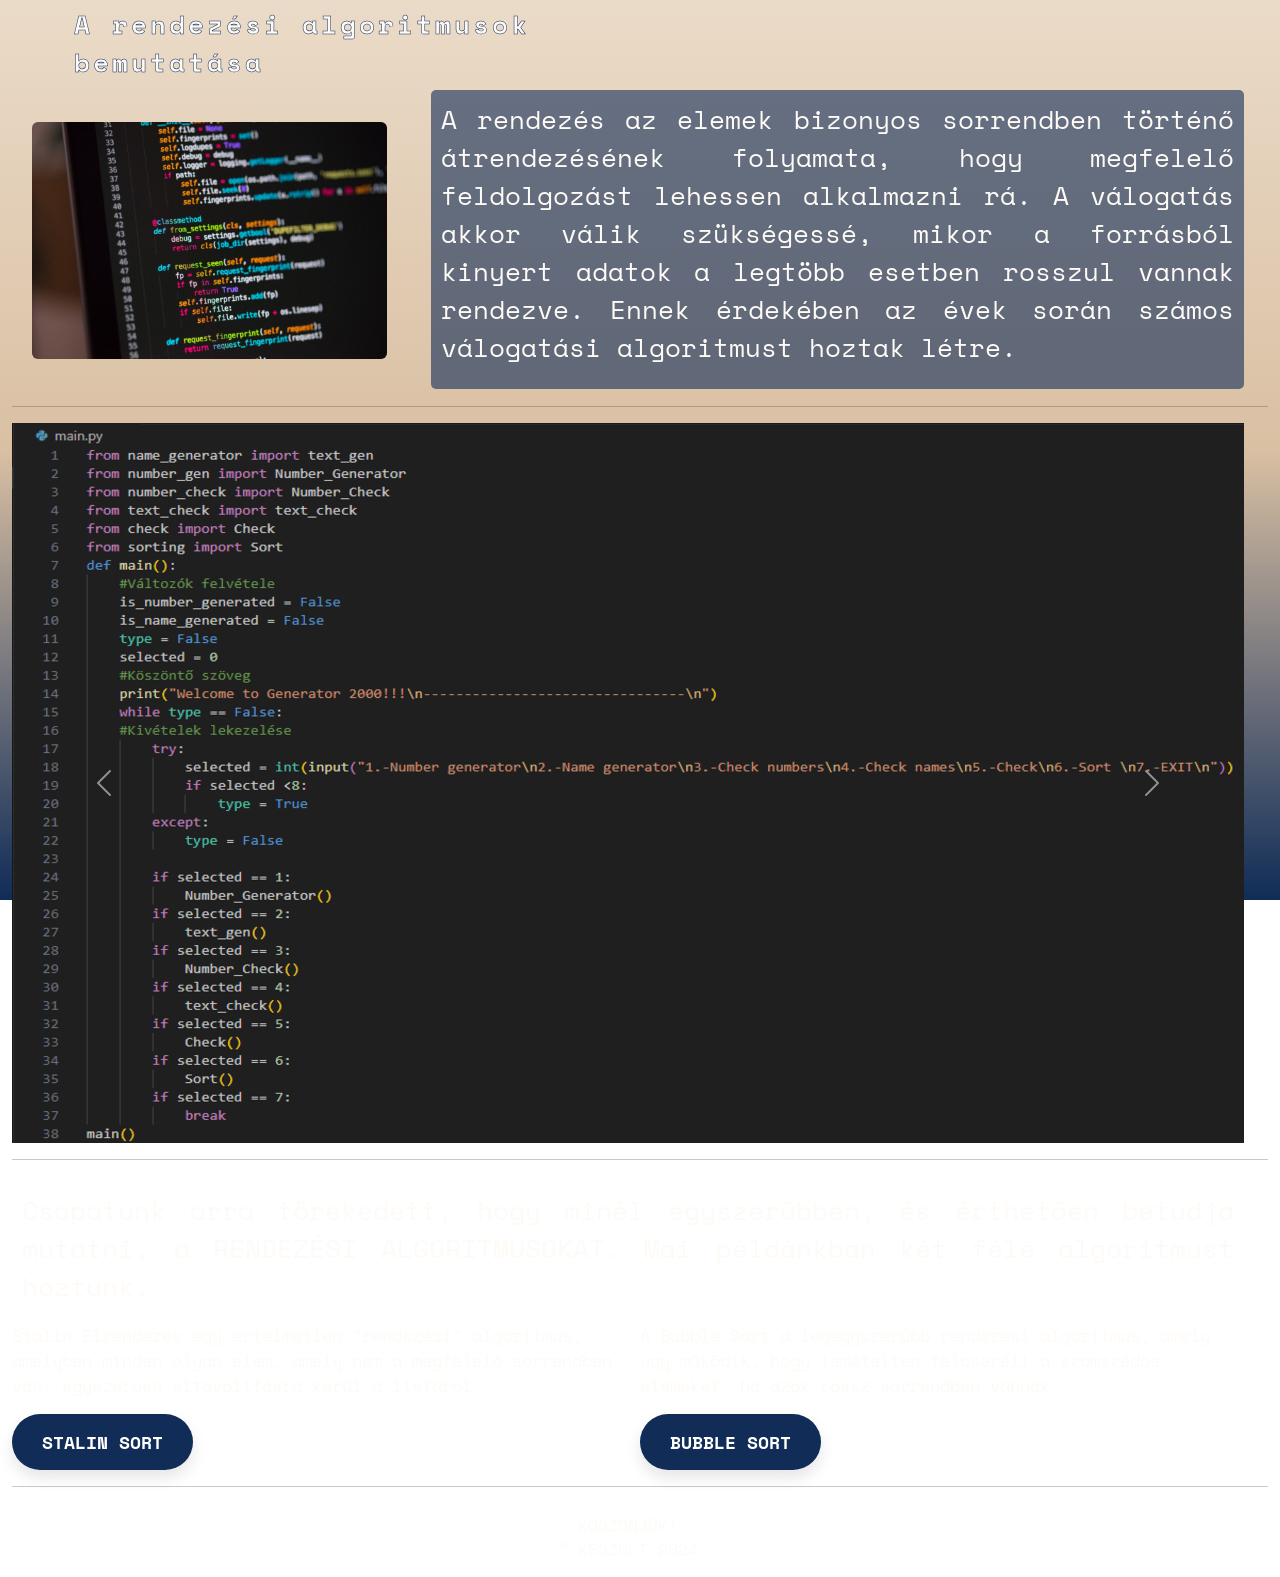
<file: weboldal/index.html>
<!doctype html>
<html lang="hu">
  <head>
    <meta charset="utf-8">
    <meta name="viewport" content="width=device-width, initial-scale=1">
    <title>A rendezési algoritmusok</title>
    <link href="https://cdn.jsdelivr.net/npm/bootstrap@5.3.3/dist/css/bootstrap.min.css" rel="stylesheet" integrity="sha384-QWTKZyjpPEjISv5WaRU9OFeRpok6YctnYmDr5pNlyT2bRjXh0JMhjY6hW+ALEwIH" crossorigin="anonymous">
    <link rel="stylesheet" href="style.css">


    <!-- FONT -->
    <link rel="preconnect" href="https://fonts.googleapis.com">
    <link rel="preconnect" href="https://fonts.gstatic.com" crossorigin>
    <link href="https://fonts.googleapis.com/css2?family=Space+Mono:ital,wght@0,400;0,700;1,400;1,700&display=swap" rel="stylesheet">


</head>
  <body>
    
  <div class="container-fluid">

    <div class="row">

        <div class="col-sm-12 col-lg-12 col-md-12">
            <h1 class="text fotext pic cimtext">A rendezési algoritmusok</h1>
        </div>
        <div>
          <h3 class="text pic cimtext">bemutatása</h3>
        </div>

    </div>

    <div class="row">
        <div class="col-sm-12 col-lg-4 col-md-12 topos kepclass">
            <img src="imgs/prog1.jpg" alt="" class="pic rounded">
        </div>

        <div class="col-sm-12 col-lg-8 col-md-12 topos">
            <h1 class="text fotext introtext" style="background-color: rgb(16, 44, 87, 0.6)">A rendezés az elemek bizonyos sorrendben történő átrendezésének folyamata, hogy megfelelő feldolgozást lehessen alkalmazni rá. A válogatás akkor válik szükségessé, mikor a forrásból kinyert adatok a legtöbb esetben rosszul vannak rendezve. Ennek érdekében az évek során számos válogatási algoritmust hoztak létre.</h2>
        </div>
  
    </div>

    <hr>

    <div class="row">
      <div class="col-sm-12 col-lg-12 col-md-12">

        <div id="carouselExampleFade" class="carousel slide carousel-fade asd">
          <div class="carousel-inner">
            <div class="carousel-item active">
              <img src="imgs/main.png" class="d-block" alt="Main File">
            </div>
            <div class="carousel-item">
              <img src="imgs/sortings.png" class="d-block" alt="Sorting">
            </div>
          </div>
          <button class="carousel-control-prev" type="button" data-bs-target="#carouselExampleFade" data-bs-slide="prev">
            <span class="carousel-control-prev-icon" aria-hidden="true"></span>
            <span class="visually-hidden">Előző</span>
          </button>
          <button class="carousel-control-next" type="button" data-bs-target="#carouselExampleFade" data-bs-slide="next">
            <span class="carousel-control-next-icon" aria-hidden="true"></span>
            <span class="visually-hidden">Következő</span>
          </button>
        </div>
      </div>
    </div>

    <hr>

    <div class="row">
      <div class="col-lg-12 col-md-12 col-sm-12">
        <h3 class="text fotext introtext">Csapatunk arra törekedett, hogy minél egyszerűbben, és érthetően betudja mutatni, a <span class="upper">rendezési algoritmusokat</span>. Mai példánkban két féle algoritmust hoztunk.</h3>
      </div>

      

      <div class="col-lg-6 col-md-6 col-sm-12" >
        <p class="text info" >Stalin Elrendezés egy értelmetlen "rendezési" algoritmus, amelyben minden olyan elem, amely nem a megfelelő sorrendben van, egyszerűen eltávolításra kerül a listáról.</p>
        <a href="stalin.html" target="_blank">
        <button class="animated-btn">STALIN SORT</button>
        </a>
      </div>
      <div class="col-lg-6 col-md-6 col-sm-12">
        <p class="text info">A Bubble Sort a legegyszerűbb rendezési algoritmus, amely úgy működik, hogy ismételten felcseréli a szomszédos elemeket, ha azok rossz sorrendben vannak.</p>
        <a href="bubble.html" target="_blank">
        <button class="animated-btn">BUBBLE SORT</button>
        </a>
      </div>
    </div>
    <hr>
    <div class="row">
      <div><p style="text-align:center; margin-top: 10px;" class="text">KÖSZÖNJÜK! <br>© KÉSZÜLT 2024</p> </div>
    </div>
  </div>


    <!--FORRÁSOK:
    - https://hu.education-wiki.com/2188972-sorting-algorithms-in-python#google_vignette

    https://www.geeksforgeeks.org/add-elements-in-start-to-sort-the-array-variation-of-stalin-sort/
    
    https://www.geeksforgeeks.org/python-program-for-bubble-sort/
    
    https://nimdok.io/article/stalin-sort

    https://www.productplan.com/glossary/bubble-sort/
    
    https://www.sortvisualizer.com/bubblesort/


    -->




    <!-- Background:
     FEFAF6 - FEHÉRES
    EADBC8 - VAJ
    DAC0A3 - SÖTÉT VAJ xd
    102C57 - ah KÉK
 -->


    
      

    <script src="https://cdn.jsdelivr.net/npm/bootstrap@5.3.3/dist/js/bootstrap.bundle.min.js" integrity="sha384-YvpcrYf0tY3lHB60NNkmXc5s9fDVZLESaAA55NDzOxhy9GkcIdslK1eN7N6jIeHz" crossorigin="anonymous"></script>
  </body>
</html>
</file>
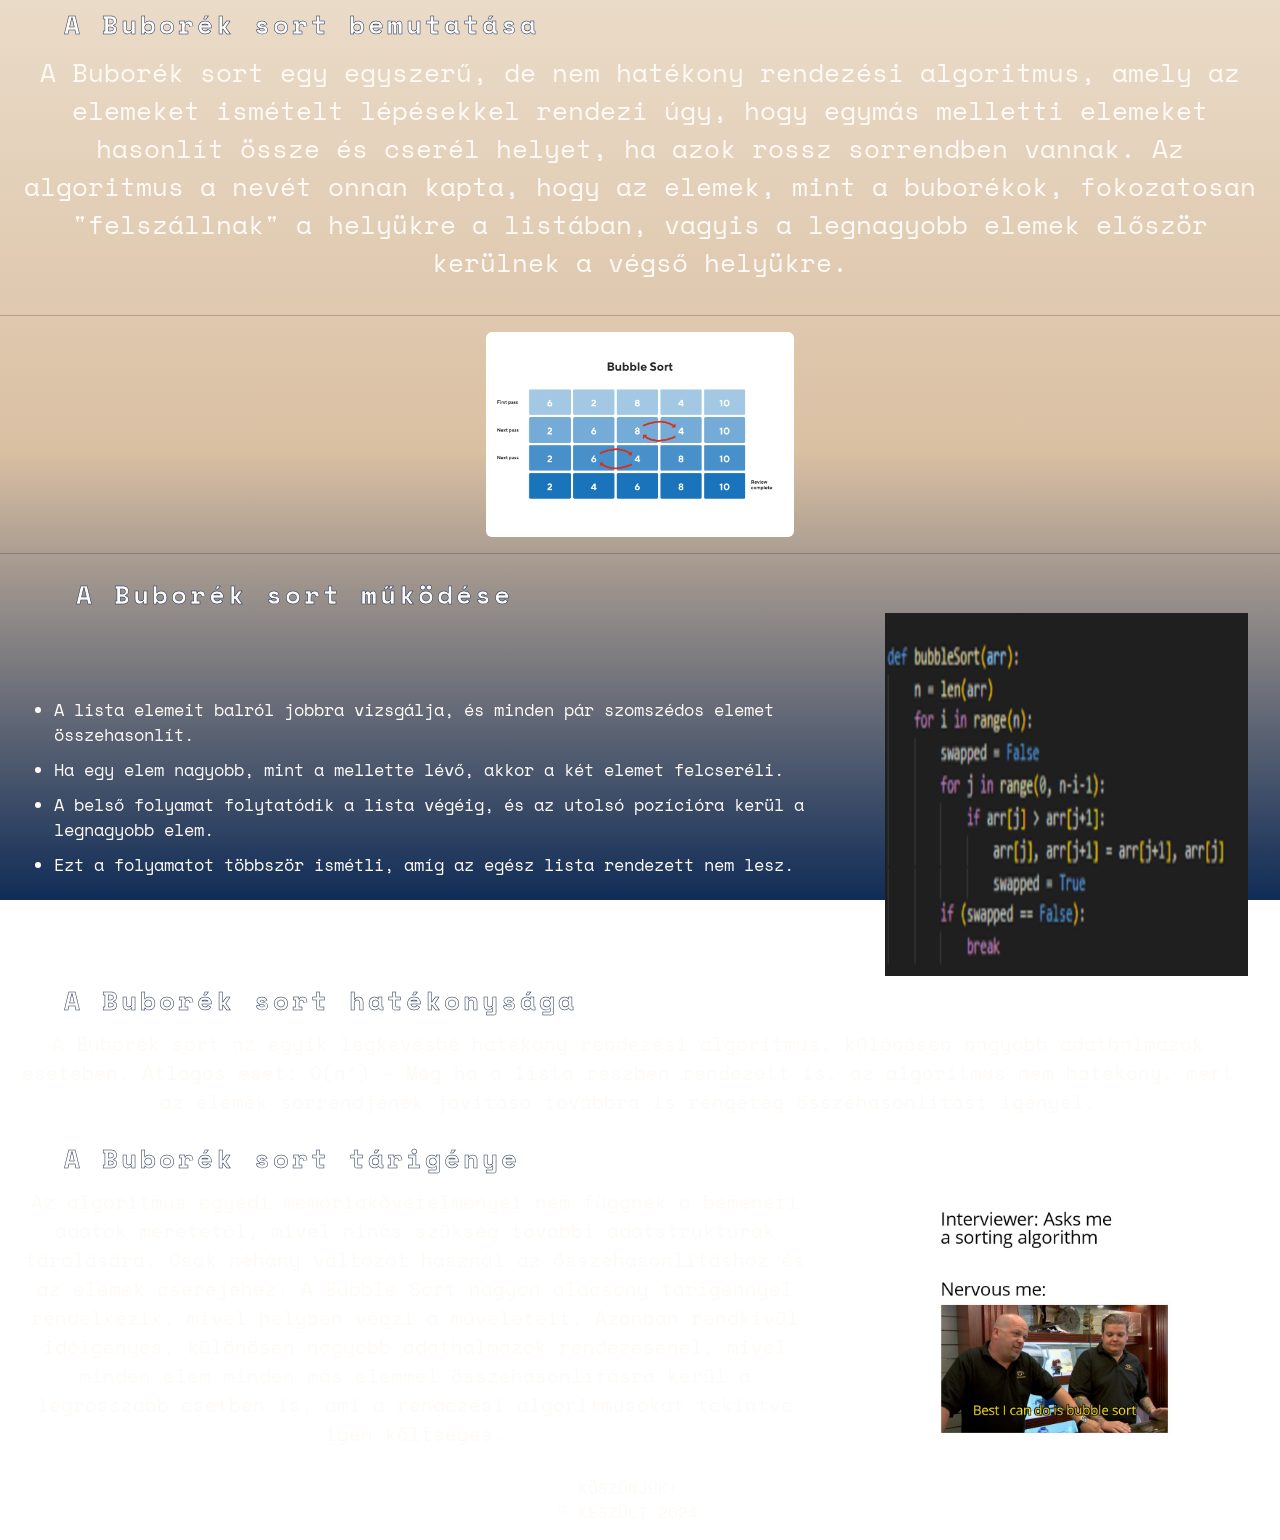
<file: weboldal/bubble.html>
<!DOCTYPE html>
<html lang="en">
    <head>
        <meta charset="utf-8">
        <meta name="viewport" content="width=device-width, initial-scale=1">
        <title>A buborék rendezési algoritmus</title>
        <link href="https://cdn.jsdelivr.net/npm/bootstrap@5.3.3/dist/css/bootstrap.min.css" rel="stylesheet" integrity="sha384-QWTKZyjpPEjISv5WaRU9OFeRpok6YctnYmDr5pNlyT2bRjXh0JMhjY6hW+ALEwIH" crossorigin="anonymous">
        <link rel="stylesheet" href="style.css">
    
    
        <!-- FONT -->
        <link rel="preconnect" href="https://fonts.googleapis.com">
        <link rel="preconnect" href="https://fonts.gstatic.com" crossorigin>
        <link href="https://fonts.googleapis.com/css2?family=Space+Mono:ital,wght@0,400;0,700;1,400;1,700&display=swap" rel="stylesheet">
    
        <div class="col-sm-12 col-lg-12 col-md-12">
            <h1 class="text fotext pic cimtext">A Buborék sort bemutatása</h1>
        </div>
        

        <div class="row doboz">
            <div class="col-sm-12 col-lg-12 col-md-12">
                <h3 class="text introtext leiras">A Buborék sort egy egyszerű, de nem hatékony rendezési algoritmus, amely az elemeket ismételt lépésekkel rendezi úgy, hogy egymás melletti elemeket hasonlít össze és cserél helyet, ha azok rossz sorrendben vannak. Az algoritmus a nevét onnan kapta, hogy az elemek, mint a buborékok, fokozatosan "felszállnak" a helyükre a listában, vagyis a legnagyobb elemek először kerülnek a végső helyükre.</h3>
            </div>
        </div>

        <hr>

        <div class="row kepdoboz">
            <div class="col-sm-12 col-lg-6 col-md-8">
                <img src="imgs/bubbleMukodes.png" alt="Stalin Comment" class="pic rounded picSmall">
            </div>
        </div>

        <hr>

        <div class="row doboz">
            <h2 class="text fotext pic cimtext">A Buborék sort működése</h2>
            <div class="col-sm-12 col-lg-8 col-md-8 kepMuk">
                <ul>
                    <li class="text info sorolas">A lista elemeit balról jobbra vizsgálja, és minden pár szomszédos elemet összehasonlít.</li>
                    <li class="text info sorolas">Ha egy elem nagyobb, mint a mellette lévő, akkor a két elemet felcseréli.</li>
                    <li class="text info sorolas">A belső folyamat folytatódik a lista végéig, és az utolsó pozícióra kerül a legnagyobb elem.</li>
                    <li class="text info sorolas">Ezt a folyamatot többször ismétli, amíg az egész lista rendezett nem lesz.</li>
                    
                </ul>
            </div>
            <div class="col-sm-12 col-lg-4 col-md-4">
                <img src="imgs/bubble.png" class="pic">
            </div>
        </div>



        <div class="row">
            <h2 class="text fotext pic cimtext">A Buborék sort hatékonysága</h2>
            <div class="col-sm-12 col-lg-12 col-md-12">
                <h3 class="text introtext leiras size">A Buborék sort az egyik legkevésbé hatékony rendezési algoritmus, különösen nagyobb adathalmazok esetében. Átlagos eset: O(n²) – Még ha a lista részben rendezett is, az algoritmus nem hatékony, mert az elemek sorrendjének javítása továbbra is rengeteg összehasonlítást igényel.</h3>
            </div>
            
        </div>

        <div class="row">
            <h2 class="text fotext pic cimtext">A Buborék sort tárigénye</h2>
            <div class="col-sm-12 col-lg-8 col-md-8 kepMuk">
                <h3 class="text introtext leiras size">Az algoritmus egyedi memóriakövetelményei nem függnek a bemeneti adatok méretétől, mivel nincs szükség további adatstruktúrák tárolására. Csak néhány változót használ az összehasonlításhoz és az elemek cseréjéhez. A Bubble Sort nagyon alacsony tárigénnyel rendelkezik, mivel helyben végzi a műveleteit. Azonban rendkívül időigényes, különösen nagyobb adathalmazok rendezésénél, mivel minden elem minden más elemmel összehasonlításra kerül a legrosszabb esetben is, ami a rendezési algoritmusokat tekintve igen költséges.</h3>
            </div>
            <div class="col-sm-12 col-lg-4 col-md-4 kepMuk">
                <img src="imgs/bubbleSortMeme.png" class="picSmaller">
            </div>
            
        </div>

        <div class="row">
            <div><p style="text-align:center; margin-top: 10px;" class="text">KÖSZÖNJÜK! <br>© KÉSZÜLT 2024</p> </div>
          </div>
        </div>
        
            
    </head>
    <body>
    
</body>
</html>
</file>
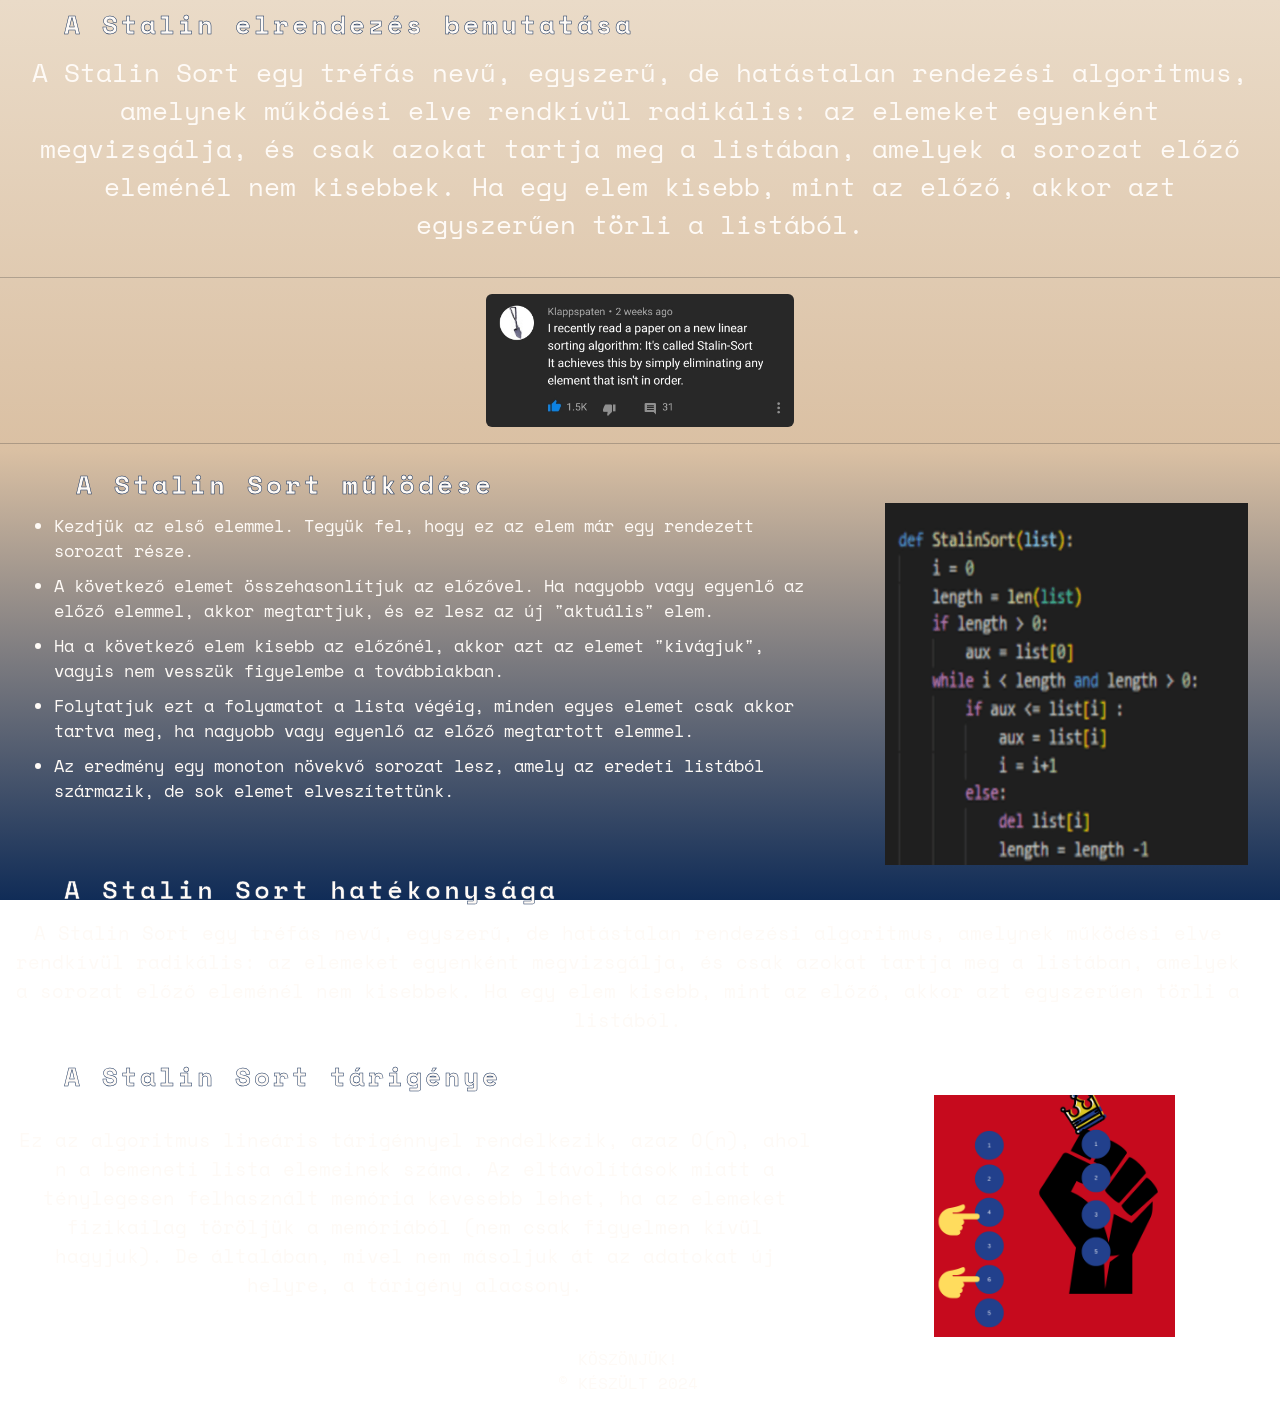
<file: weboldal/stalin.html>
<!DOCTYPE html>
<html lang="en">
    <head>
        <meta charset="utf-8">
        <meta name="viewport" content="width=device-width, initial-scale=1">
        <title>A sztálin rendezési algoritmus</title>
        <link href="https://cdn.jsdelivr.net/npm/bootstrap@5.3.3/dist/css/bootstrap.min.css" rel="stylesheet" integrity="sha384-QWTKZyjpPEjISv5WaRU9OFeRpok6YctnYmDr5pNlyT2bRjXh0JMhjY6hW+ALEwIH" crossorigin="anonymous">
        <link rel="stylesheet" href="style.css">
    
    
        <!-- FONT -->
        <link rel="preconnect" href="https://fonts.googleapis.com">
        <link rel="preconnect" href="https://fonts.gstatic.com" crossorigin>
        <link href="https://fonts.googleapis.com/css2?family=Space+Mono:ital,wght@0,400;0,700;1,400;1,700&display=swap" rel="stylesheet">
    
        <div class="col-sm-12 col-lg-12 col-md-12">
            <h1 class="text fotext pic cimtext">A Stalin elrendezés bemutatása</h1>
        </div>
        

        <div class="row doboz">
            <div class="col-sm-12 col-lg-12 col-md-12">
                <h3 class="text introtext leiras">A Stalin Sort egy tréfás nevű, egyszerű, de hatástalan rendezési algoritmus, amelynek működési elve rendkívül radikális: az elemeket egyenként megvizsgálja, és csak azokat tartja meg a listában, amelyek a sorozat előző eleménél nem kisebbek. Ha egy elem kisebb, mint az előző, akkor azt egyszerűen törli a listából.</h3>
            </div>
        </div>

        <hr>

        <div class="row kepdoboz">
            <div class="col-sm-12 col-lg-6 col-md-8">
                <img src="imgs/commentStalin.png" alt="Stalin Comment" class="pic rounded picSmall">
            </div>
        </div>

        <hr>

        <div class="row doboz">
            <h2 class="text fotext pic cimtext">A Stalin Sort működése</h2>
            <div class="col-sm-12 col-lg-8 col-md-8">
                <ul>
                    <li class="text info sorolas">Kezdjük az első elemmel. Tegyük fel, hogy ez az elem már egy rendezett sorozat része.</li>
                    <li class="text info sorolas">A következő elemet összehasonlítjuk az előzővel. Ha nagyobb vagy egyenlő az előző elemmel, akkor megtartjuk, és ez lesz az új "aktuális" elem.</li>
                    <li class="text info sorolas">Ha a következő elem kisebb az előzőnél, akkor azt az elemet "kivágjuk", vagyis nem vesszük figyelembe a továbbiakban.</li>
                    <li class="text info sorolas">Folytatjuk ezt a folyamatot a lista végéig, minden egyes elemet csak akkor tartva meg, ha nagyobb vagy egyenlő az előző megtartott elemmel.</li>
                    <li class="text info sorolas">Az eredmény egy monoton növekvő sorozat lesz, amely az eredeti listából származik, de sok elemet elveszítettünk.</li>
                </ul>
            </div>
            <div class="col-sm-12 col-lg-4 col-md-4">
                <img src="imgs/stalin.png" class="pic">
            </div>
        </div>



        <div class="row">
            <h2 class="text fotext pic cimtext">A Stalin Sort hatékonysága</h2>
            <div class="col-sm-12 col-lg-12 col-md-12">
                <h3 class="text introtext leiras size">A Stalin Sort egy tréfás nevű, egyszerű, de hatástalan rendezési algoritmus, amelynek működési elve rendkívül radikális: az elemeket egyenként megvizsgálja, és csak azokat tartja meg a listában, amelyek a sorozat előző eleménél nem kisebbek. Ha egy elem kisebb, mint az előző, akkor azt egyszerűen törli a listából.</h3>
            </div>
            
        </div>

        <div class="row">
            <h2 class="text fotext pic cimtext">A Stalin Sort tárigénye</h2>
            <div class="col-sm-12 col-lg-8 col-md-8 kepMuk">
                <h3 class="text introtext leiras size">Ez az algoritmus lineáris tárigénnyel rendelkezik, azaz O(n), ahol n a bemeneti lista elemeinek száma. Az eltávolítások miatt a ténylegesen felhasznált memória kevesebb lehet, ha az elemeket fizikailag töröljük a memóriából (nem csak figyelmen kívül hagyjuk). De általában, mivel nem másoljuk át az adatokat új helyre, a tárigény alacsony.</h3>
            </div>
            <div class="col-sm-12 col-lg-4 col-md-4 kepMuk">
                <img src="imgs/mukodes.png" class="picSmaller">
            </div>
            
        </div>

        
        <div class="row">
            <div><p style="text-align:center; margin-top: 10px;" class="text">KÖSZÖNJÜK! <br>© KÉSZÜLT 2024</p> </div>
          </div>
        </div>
            
    </head>
    <body>
    
</body>
</html>
</file>
<file: weboldal/style.css>
@import url('https://fonts.google.com/specimen/Space+Mono');

*{
    box-sizing: border-box;
    margin: 0;
    font-family: 'Space Mono', sans-serif;
    font-weight: normal;
    line-height: normal;
    font-size-adjust: none;
    -webkit-text-size-adjust: none;
}

html{
    height: 100%;
}

body{
        background-image: linear-gradient(#EADBC8, #DAC0A3, #102C57);
        background-size: cover;
        background-attachment: fixed;
}



.container{
    height: 100vh;
    width: 200vh;
    margin: 20px;
}

.topos{
    margin-top: 10px;
    display: flex;
    align-items: center;
    justify-content: center;

}


.pic{
    width: 90%;
    display: block;
    margin: auto;
    min-width: 50%;
    min-height: 50%;
}


.text{
    color: #FEFAF6;
    font-family: 'Space Mono', sans-serif;
    font-weight: normal;
    line-height: normal;
}

.fotext{
    height: 100%;
    text-align: justify;
    border-radius: 5px;
    margin-top: 5px;
}

.cimtext{
    font-weight: bold;
    letter-spacing: 3px;
    font-size:2vw;
    -webkit-text-stroke-color: #102c57;
    -webkit-text-stroke-width: 0.5px;
}

.introtext{
    padding: 10px;
    font-size:2vw;
}


.csimg{
    width:500px;
    height:500px;

}

.carousel-inner img {
    margin: auto;
    min-width: 80%;
    min-height: 80%;
  }


.upper{
    text-transform:uppercase;
}

.kepek{
    margin: auto;
    height: 50vh;

}

.button{
    text-align: center;
  text-decoration:none;
  margin-top: 0;
  height: 3vw;
  width: 10vw;
  font-size: 1vw;
}

.button:hover{
    background-color: #826952;
    transition: 0.3s;
}

.info{
    font-size:1.3vw;
}

.doboz{
    margin: auto;

}

.leiras{
    text-align: center;
}

.picSmall{
    width: 30%;
}

.picSmaller{
    width: 60%;
}

.kepMuk{
    display: flex;
    justify-content: center;
    align-items: center;
}

.kepdoboz{
    margin: auto;
    display: flex;
    justify-content: center;
    text-align: center;
}

.sorolas{
    margin: 10px;
}

.row{
    width: 100%;
}

.size{
    font-size: 1.5vw;
}

.animated-btn {
    padding: 15px 30px;
    font-size: 18px;
    font-weight: bold;
    color: white;
    background-color: #102C57;
    border: none;
    border-radius: 50px;
    cursor: pointer;
    box-shadow: 0px 8px 15px rgba(0, 0, 0, 0.1);
    transition: all 0.3s ease;
    position: relative;
    overflow: hidden;
}

.animated-btn::before {
    content: '';
    position: absolute;
    top: 50%;
    left: 50%;
    width: 300%;
    height: 300%;
    background-color: rgba(255, 255, 255, 0.2);
    transition: all 0.75s ease;
    border-radius: 50%;
    transform: translate(-50%, -50%) scale(0);
}

.animated-btn:hover::before {
    transform: translate(-50%, -50%) scale(1);
}

.animated-btn:hover {
    background-color: #EADBC8;
    color: black;
    box-shadow: 0px 15px 20px rgba(46, 204, 113, 0.4);
    transform: translateY(-5px);
}

.animated-btn:active {
    transform: translateY(-2px);
    box-shadow: 0px 12px 15px rgba(46, 204, 113, 0.2);
}

.other{
    display: flex;
    justify-content: center;
    align-items: center;
}
</file>
